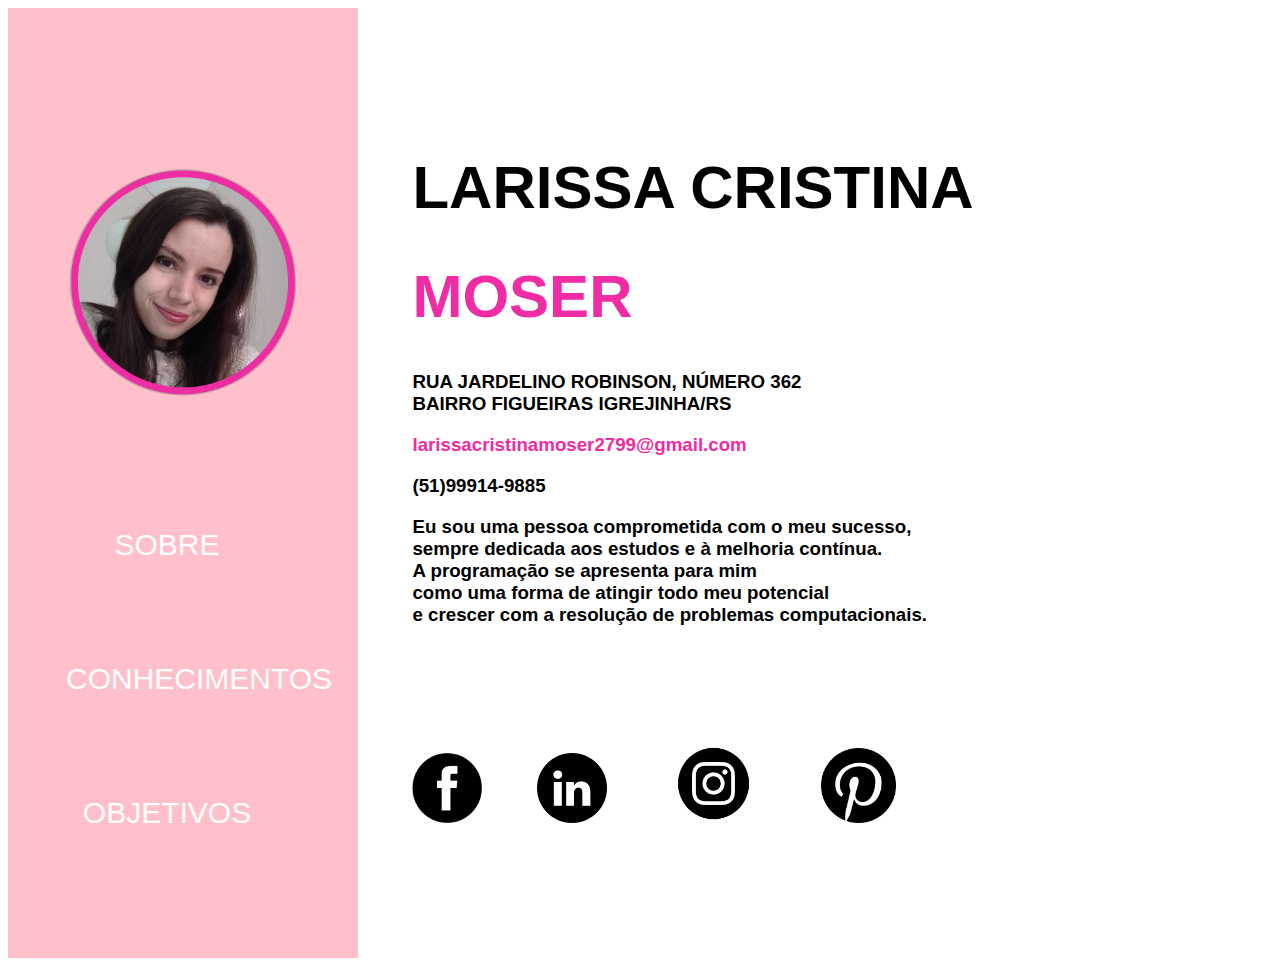
<file: index.html>
<!DOCTYPE html>
<html lang="pt-BR">
 <head>
    <meta charset="UTF-8">
    <meta http-equiv="X-UA-Compatible" content="IE=edge">
    <meta name="viewport" content="width=device-width, initial-scale=1.0">
    <title>Minha página</title>
    <link rel="stylesheet" href="./css/styles.css">
 </head>
 <body>
    <section id="background-one">
        <img src="./assets/zyro-image.png">
        <ul>
            <li><a href="./index.html" class="items-style">SOBRE</a></li>
            <li><a href="./conhecimentos.html" class="items-style">CONHECIMENTOS</a></li>
            <li><a href="./objetivos.html" class="items-style">OBJETIVOS</a></li></li>

        </ul>
    </section>
    <section id="background-two">
        <h1>LARISSA CRISTINA</h1><h1 style="color:#EF2CA4;">MOSER</h1>
        <h3>RUA JARDELINO ROBINSON, NÚMERO 362 <br>
            BAIRRO FIGUEIRAS IGREJINHA/RS</h3>
        <h3><a style="color:#EF2CA4;text-decoration:none;" href="mailto:larissacristinamoser2799@gmail.com">larissacristinamoser2799@gmail.com</a></h3>
        <h3>(51)99914-9885</h3>
        <h3>Eu sou uma pessoa comprometida com o meu sucesso,<br>
            sempre dedicada aos estudos e à melhoria contínua. <br>
            A programação se apresenta para mim <br>
            como uma forma de atingir todo meu potencial <br>
            e crescer com a resolução de problemas computacionais. </h3>
        <a href="https://www.facebook.com/larissa.moser.355"><img src="./assets/Facebook+Icon+Black.png" style="width:70px;margin-inline-start:50px;"></a>
        <a href="https://www.linkedin.com/in/larissa-cristina-moser-481762211/"><img src="./assets/linkedin_black_logo_icon_147114.png" style="width:70px;margin-inline-start:50px;"></a>
        <a href="https://www.instagram.com/larissacmoser/"><img src="./assets/639b3dafb544d6f061fcddd2d6686ddb.png" style="width:105px;margin-inline-start:50px;"></a>
        <a href="https://br.pinterest.com/larissacristinamoser2799/"><img src="./assets/pinterest.png" style="width:75px;margin-inline-start:50px;"></a>
        
        
    </section>
 </body>
</html>
</file>
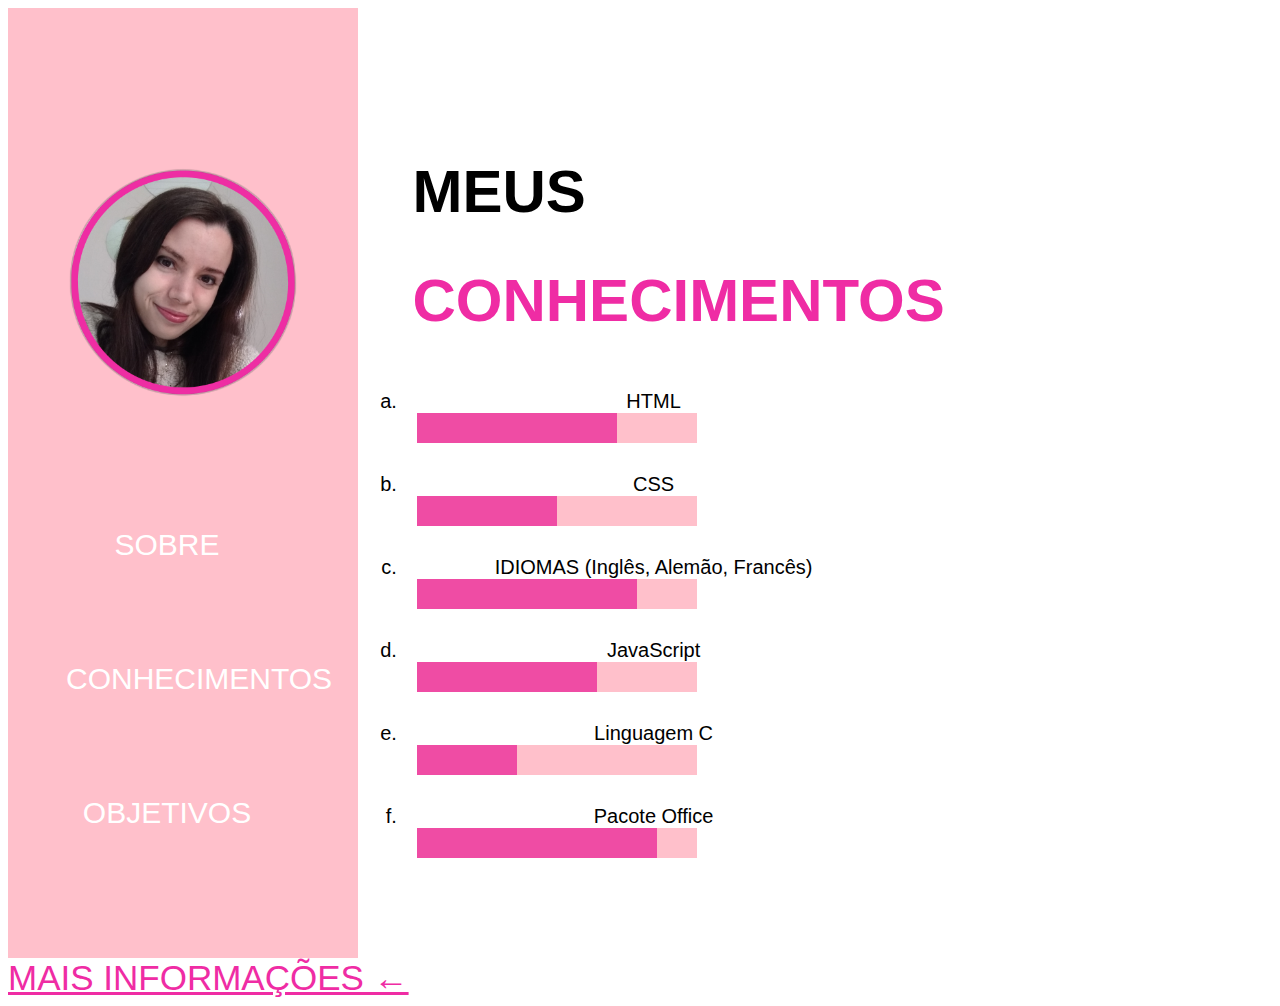
<file: conhecimentos.html>
<!DOCTYPE html>
<html lang="pt-BR">
 <head>
    <meta charset="UTF-8">
    <meta http-equiv="X-UA-Compatible" content="IE=edge">
    <meta name="viewport" content="width=device-width, initial-scale=1.0">
    <title>Minha página</title>
    <link rel="stylesheet" href="./css/styles.css">
 </head>
 <body>
    <section id="background-one" class="flex-container">
        <img src="./assets/zyro-image.png">
        <ul>
            <li><a href="./index.html" class="items-style">SOBRE</a></li>
            <li><a href="./conhecimentos.html" class="items-style">CONHECIMENTOS</a></li>
            <li><a href="./objetivos.html" class="items-style">OBJETIVOS</a></li></li>

        </ul>
    </section>
    <section id="background-two-white" class="flex-container">
        <article id="list-two-items">
            <h1>MEUS</h1><h1 style="color:#ef2ca4;">CONHECIMENTOS</h1>
            <ol type="a" class="items-style-two">
                <li style="padding: 15px;">
                    <div>
                        HTML
                    </div>
                    <div class="linear-bar">
                        <div class="niveau-one"></div>
                    </div>
                </li>
                <li style="padding: 15px;">
                    <div>
                        CSS
                    </div>
                    <div class="linear-bar">
                        <div class="niveau-two"></div>
                    </div>
                </li>
                <li style="padding: 15px;">
                    <div>
                        IDIOMAS (Inglês, Alemão, Francês)
                    </div>
                    <div class="linear-bar">
                        <div class="niveau-three"></div>
                    </div>
                </li>
                <li style="padding: 15px;">
                    <div>
                        JavaScript
                    </div>
                    <div class="linear-bar">
                        <div class="niveau-four"></div>
                    </div>
                </li>
                <li style="padding: 15px;">
                    <div>
                        Linguagem C
                    </div>
                    <div class="linear-bar">
                        <div class="niveau-five"></div>
                    </div>
                </li>
                <li style="padding: 15px;">
                    <div>
                        Pacote Office
                    </div>
                    <div class="linear-bar">
                        <div class="niveau-six"></div>
                    </div>
                </li>
            </ol>
        </article>
    </section>
    <br>
    <a href="mais.html" style="color:#ef2ca4;font-size: 35px;">MAIS INFORMAÇÕES &#8592</a>
 </body>
</html>
</file>
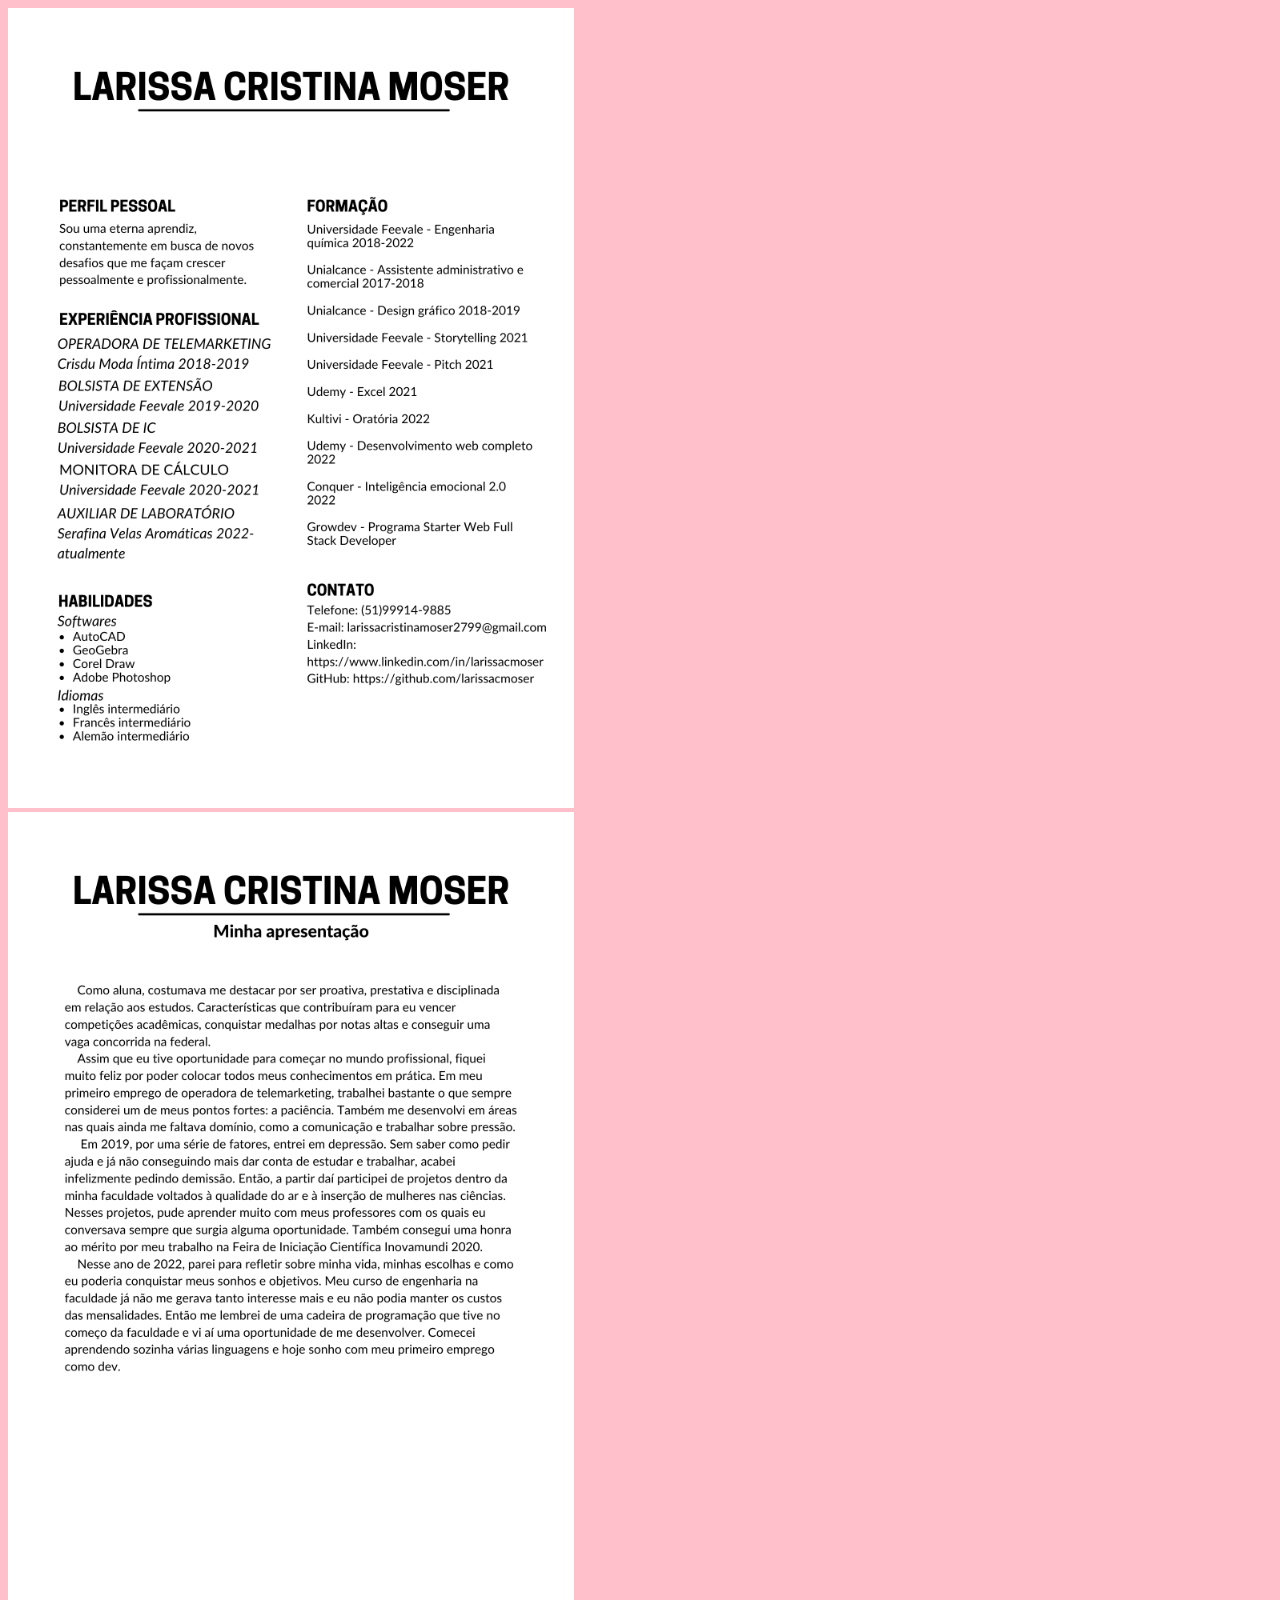
<file: mais.html>
<!DOCTYPE html>
<html lang="en">
  <head>
    <meta charset="UTF-8" />
    <meta http-equiv="X-UA-Compatible" content="IE=edge" />
    <meta name="viewport" content="width=device-width, initial-scale=1.0" />
    <title>Document</title>
  </head>
  <body style="background-color: pink">
    <img src="./assets/LARISSA CRISTINA MOSER.png" style="height: 800px" />
    <br />
    <img src="./assets/LARISSA CRISTINA MOSER (1).png" style="height: 800px" />
  </body>
</html>
</file>
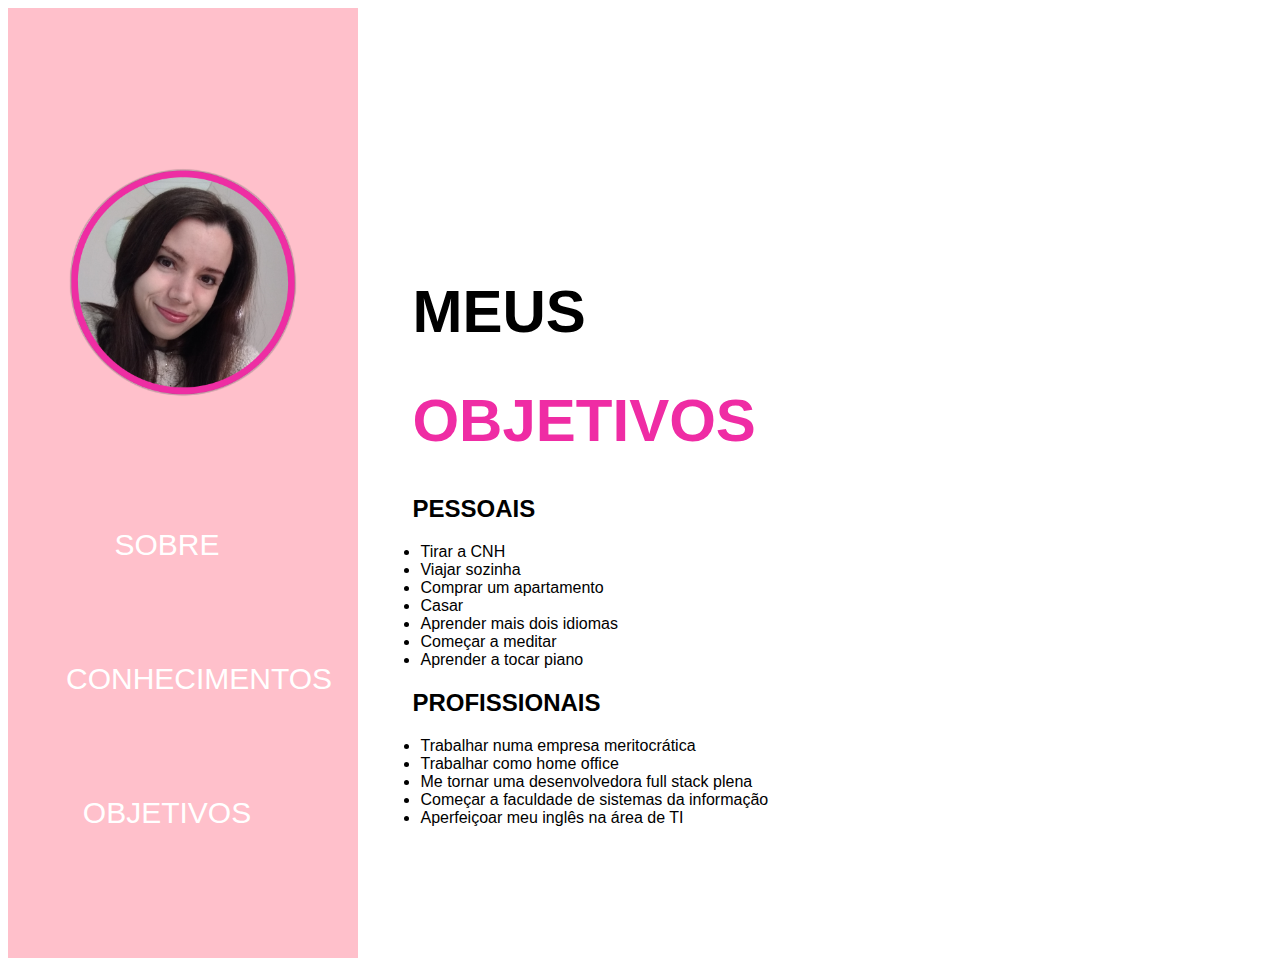
<file: objetivos.html>
<!DOCTYPE html>
<html lang="pt-BR">
 <head>
    <meta charset="UTF-8">
    <meta http-equiv="X-UA-Compatible" content="IE=edge">
    <meta name="viewport" content="width=device-width, initial-scale=1.0">
    <title>Minha página</title>
    <link rel="stylesheet" href="./css/styles.css">
 </head>
 <body>
    <section id="background-one" class="flex-container">
        <img src="./assets/zyro-image.png">
        <ul>
            <li><a href="./index.html" class="items-style">SOBRE</a></li>
            <li><a href="./conhecimentos.html" class="items-style">CONHECIMENTOS</a></li>
            <li><a href="./objetivos.html" class="items-style">OBJETIVOS</a></li></li>

        </ul>
    </section>
    <section class="flex-container" id="flex-box">
        <h1>MEUS</h1>
        <h1 style="color:#ef2ca4;">OBJETIVOS</h1>
        <h2 class="start">PESSOAIS</h2>
        <ul>
            <li class="li-style-class">Tirar a CNH</li>
            <li class="li-style-class">Viajar sozinha</li>
            <li class="li-style-class">Comprar um apartamento</li>
            <li class="li-style-class">Casar</li>
            <li class="li-style-class">Aprender mais dois idiomas</li>
            <li class="li-style-class">Começar a meditar</li>
            <li class="li-style-class">Aprender a tocar piano</li>
        </ul>
        <h2 class="start">PROFISSIONAIS</h2>
        <ul>
            <li class="li-style-class">Trabalhar numa empresa meritocrática</li>
            <li class="li-style-class">Trabalhar como home office</li>
            <li class="li-style-class">Me tornar uma desenvolvedora full stack plena</li>
            <li class="li-style-class">Começar a faculdade de sistemas da informação</li>
            <li class="li-style-class">Aperfeiçoar meu inglês na área de TI</li>
        </ul>
    </section>
        
 </body>

</html>
</file>
<file: css/styles.css>
img {
  width: 350px;
  padding-top: 100px;
}

#background-one {
  background-color: pink;
  width: 350px;
  height: 950px;
  text-align: center;
}

.items-style {
  font-size: 30px;
  color: white;
  text-decoration: none;
}

body {
  font-family: "Lucida Sans", "Lucida Sans Regular", "Lucida Grande",
    "Lucida Sans Unicode", Geneva, Verdana, sans-serif;
}

ul {
  list-style-type: none;
}

li {
  padding: 50px;
  margin-right: 40px;
  text-align: center;
}

#background-one,
#background-two {
  display: inline-block;
}

h1 {
  font-size: 60px;
  font-weight: 350px;
  margin-inline-start: 50px;
}

ul {
  padding-left: 8px;
}

h3 {
  margin-inline-start: 50px;
}

#list-two-items,
#background-two-white {
  font-family: "Lucida Sans", "Lucida Sans Regular", "Lucida Grande",
    "Lucida Sans Unicode", Geneva, Verdana, sans-serif;
  display: inline-block;
}

.flex-container {
  display: flex;
}

.linear-bar {
  display: block;
  width: 14em;
  height: 1.5em;
  background-color: pink;
  align-items: baseline;
}
.niveau-one {
  display: block;
  width: 10em;
  height: 1.5em;
  background-color: #ef4ca4;
  align-items: baseline;
}

.niveau-two {
  display: block;
  width: 7em;
  height: 1.5em;
  background-color: #ef4ca4;
  align-items: baseline;
}

.niveau-three {
  display: block;
  width: 11em;
  height: 1.5em;
  background-color: #ef4ca4;
  align-items: baseline;
}

.niveau-four {
  display: block;
  width: 9em;
  height: 1.5em;
  background-color: #ef4ca4;
  align-items: baseline;
}

.niveau-five {
  display: block;
  width: 5em;
  height: 1.5em;
  background-color: #ef4ca4;
  align-items: baseline;
}

.niveau-six {
  display: block;
  width: 12em;
  height: 1.5em;
  background-color: #ef4ca4;
  align-items: baseline;
}
.items-style-two {
  font-size: 20px;
  text-align: left;
}

#flex-box {
  display: inline-block;
}

.start {
  margin-inline-start: 50px;
}

.li-style-class {
  padding: 0px;
  margin-left: 50px;
  text-align: left;
  list-style-type: disc;
}
</file>
